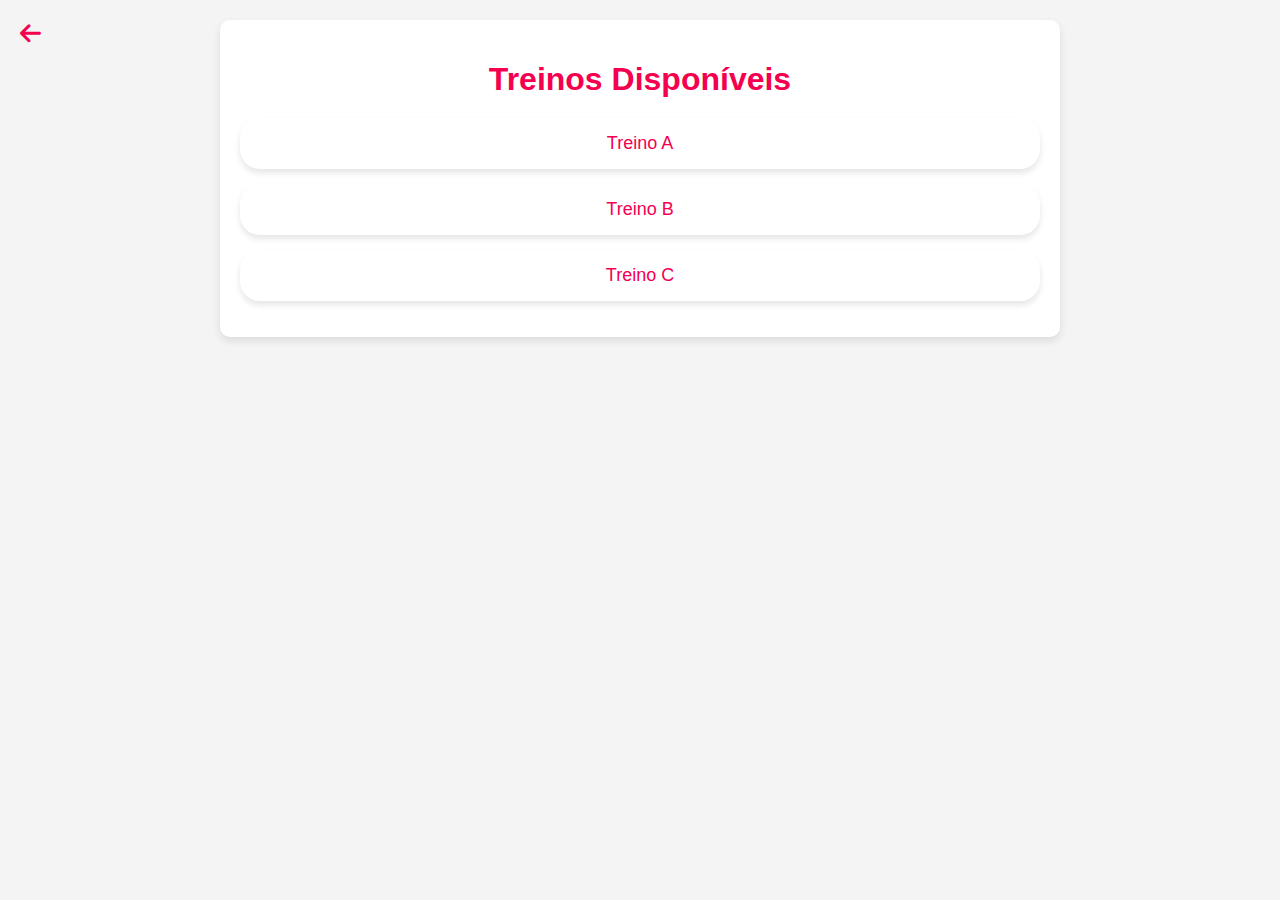
<file: vitality/teste/index.html>
<!DOCTYPE html>
<html lang="en">
<head>
    <meta charset="UTF-8">
    <meta name="viewport" content="width=device-width, initial-scale=1.0">
    <link rel="stylesheet" href="https://cdnjs.cloudflare.com/ajax/libs/font-awesome/6.0.0-beta3/css/all.min.css">
    <title>Visualizar Treino</title>
    <link rel="stylesheet" href="style.css">
</head>
<body>
    <a href="perfilAL.php" class="back-icon">
        <i class="fa-solid fa-arrow-left"></i>
    </a>
    <div class="container">
        <!-- Tela de Treinos Disponíveis -->
        <div id="treinos-disponiveis" class="section">
            <h1>Treinos Disponíveis</h1>
            <ul id="lista-treinos">
                <li onclick="carregarTreino('Treino A')">Treino A</li>
                <li onclick="carregarTreino('Treino B')">Treino B</li>
                <li onclick="carregarTreino('Treino C')">Treino C</li>
            </ul>
        </div>

        <div id="treino-selecionado" class="section" style="display: none;">
            <a href="perfilAL.php" class="back-icon">
                <i class="fa-solid fa-arrow-left"></i>
            </a>    
            <div class="treino-header">
                <h1 id="titulo-treino"></h1>
                <button id="iniciar-treino" onclick="iniciarTreino()">Iniciar Treino</button>
            </div>
            <div id="exercicios-container">
                <!-- Exercícios serão carregados aqui -->
            </div>
            <button id="finalizar-treino" onclick="finalizarTreino()">Finalizar Treino</button>
        </div>
        
    </div>
    <script src="script.js"></script>
</body>
</html>
</file>
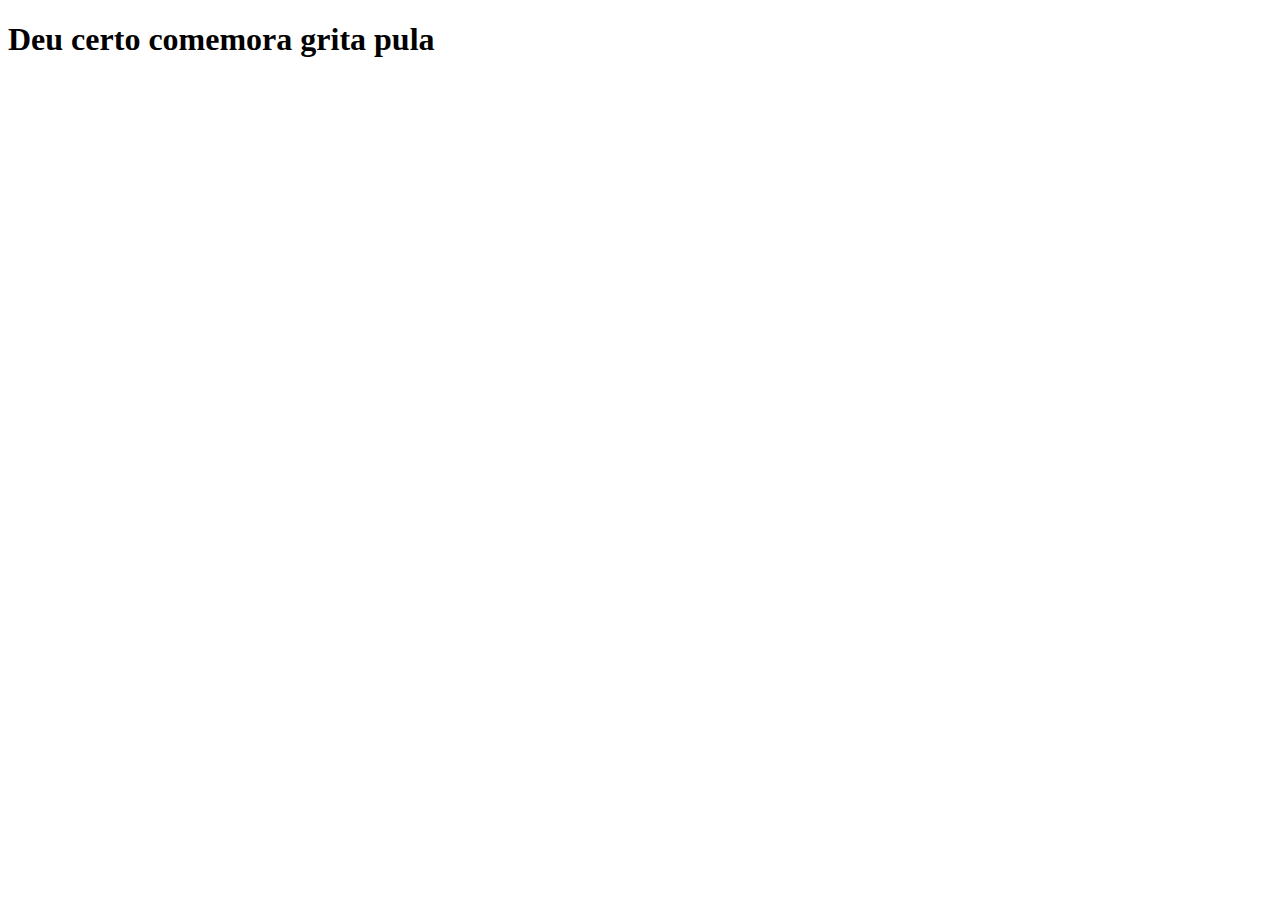
<file: vitality/telateste.html>
<!DOCTYPE html>
<html lang="pt-BR">
<head>
    <meta charset="UTF-8">
    <meta name="viewport" content="width=device-width, initial-scale=1.0">
    <title>Document</title>
</head>
<body>
    <h1>Deu certo comemora grita pula</h1>
</body>
</html>
</file>
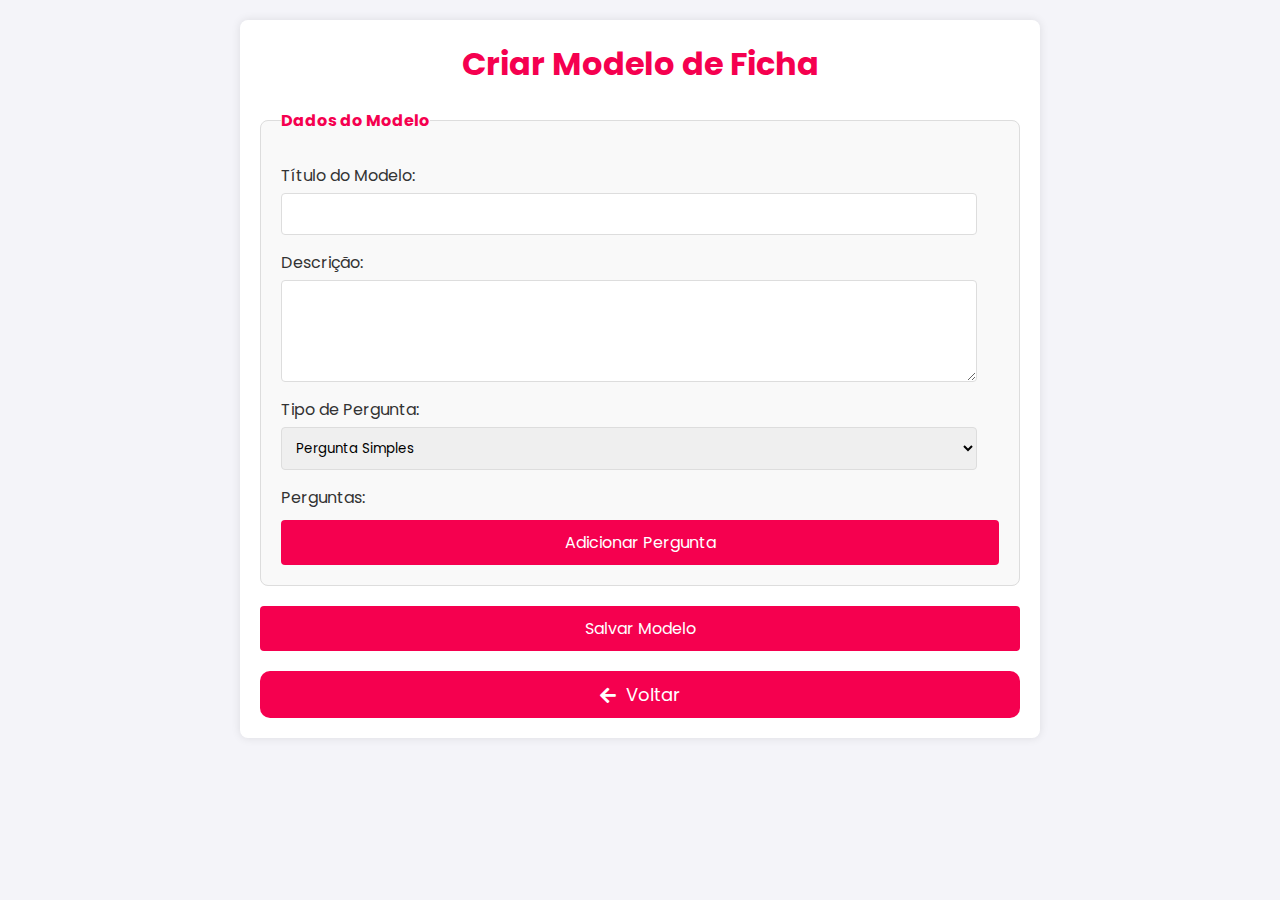
<file: vitality/controllers/criar.html>
<!DOCTYPE html>
<html lang="pt-BR">

<head>
    <meta charset="UTF-8">
    <meta name="viewport" content="width=device-width, initial-scale=1.0">
    <title>Criar Modelo</title>
    <link rel="stylesheet" href="../assets/css/criar.css">
    <link rel="stylesheet" href="https://cdnjs.cloudflare.com/ajax/libs/font-awesome/5.15.4/css/all.min.css">
    <link rel="icon" href="../assets/img/favicon.svg" type="image/svg+xml">
    <link rel="icon" href="img/favicon.png" type="image/png">
    <link rel="icon" href="favicon.ico" type="image/x-icon">
</head>

<body>
    <div class="container">
        <h1>Criar Modelo de Ficha</h1>
        <form method="POST" action="salvar_modelo.php">
            <fieldset>
                <legend>Dados do Modelo</legend>
                <label for="titulo-modelo">Título do Modelo:</label>
                <input type="text" id="titulo-modelo" name="titulo" required>

                <label for="descricao-modelo">Descrição:</label>
                <textarea id="descricao-modelo" name="modelo" rows="4" required></textarea>

                <label for="tipo-pergunta">Tipo de Pergunta:</label>
                <select id="tipo-pergunta" name="tipo-pergunta">
                    <option value="text">Pergunta Simples</option>
                    <option value="radio">Pergunta com Opções (Radio Buttons)</option>
                    <option value="checkbox">Pergunta com Opções (Checkboxes)</option>
                </select>

                <label for="perguntas">Perguntas:</label>
                <div id="perguntas-list">
                </div>

                <button type="button" id="adicionar-pergunta">Adicionar Pergunta</button>
            </fieldset>

            <button type="submit">Salvar Modelo</button>
        </form>

        <a href="./modelo.php" class="back-button">
            <i class="fas fa-arrow-left"></i> Voltar
        </a>
    </div>

    <script>
        document.getElementById('adicionar-pergunta').addEventListener('click', function () {
            const perguntasList = document.getElementById('perguntas-list');
            const tipoPergunta = document.getElementById('tipo-pergunta').value;
            const index = perguntasList.childElementCount;
            const novaPergunta = document.createElement('div');
            novaPergunta.classList.add('pergunta-item');

            let campoPergunta = `
        <label for="pergunta-${index}">Pergunta:</label>
        <input type="text" id="pergunta-${index}" name="perguntas[]" placeholder="Digite a pergunta" required>
        <input type="hidden" name="tipo_pergunta[]" value="${tipoPergunta}">
    `;

            if (tipoPergunta === 'radio' || tipoPergunta === 'checkbox') {
                campoPergunta += `
            <div class="${tipoPergunta}-options">
                <div class="${tipoPergunta}-option">
                    <input type="text" name="opcoes[${index}][]" placeholder="Opção 1" required>
                    <button type="button" class="remove-option">Remover</button>
                </div>
                <div class="${tipoPergunta}-option">
                    <input type="text" name="opcoes[${index}][]" placeholder="Opção 2" required>
                    <button type="button" class="remove-option">Remover</button>
                </div>
            </div>
            <button type="button" class="add-option">Adicionar Opção</button>
        `;
            }

            novaPergunta.innerHTML = campoPergunta;
            perguntasList.appendChild(novaPergunta);

            addOptionEventListeners();
        });

        function addOptionEventListeners() {
            document.querySelectorAll('.add-option').forEach(button => {
                button.addEventListener('click', function () {
                    const container = this.previousElementSibling;
                    const index = [...container.closest('.pergunta-item').parentElement.children].indexOf(container.closest('.pergunta-item'));
                    const newOption = document.createElement('div');
                    newOption.classList.add(container.classList.contains('radio-options') ? 'radio-option' : 'checkbox-option');
                    newOption.innerHTML = `
                <input type="text" name="opcoes[${index}][]" placeholder="Nova Opção" required>
                <button type="button" class="remove-option">Remover</button>
            `;
                    container.appendChild(newOption);
                    addOptionEventListeners();
                });
            });

            document.querySelectorAll('.remove-option').forEach(button => {
                button.addEventListener('click', function () {
                    this.parentElement.remove();
                });
            });
        }
    </script>
</body>

</html>
</file>
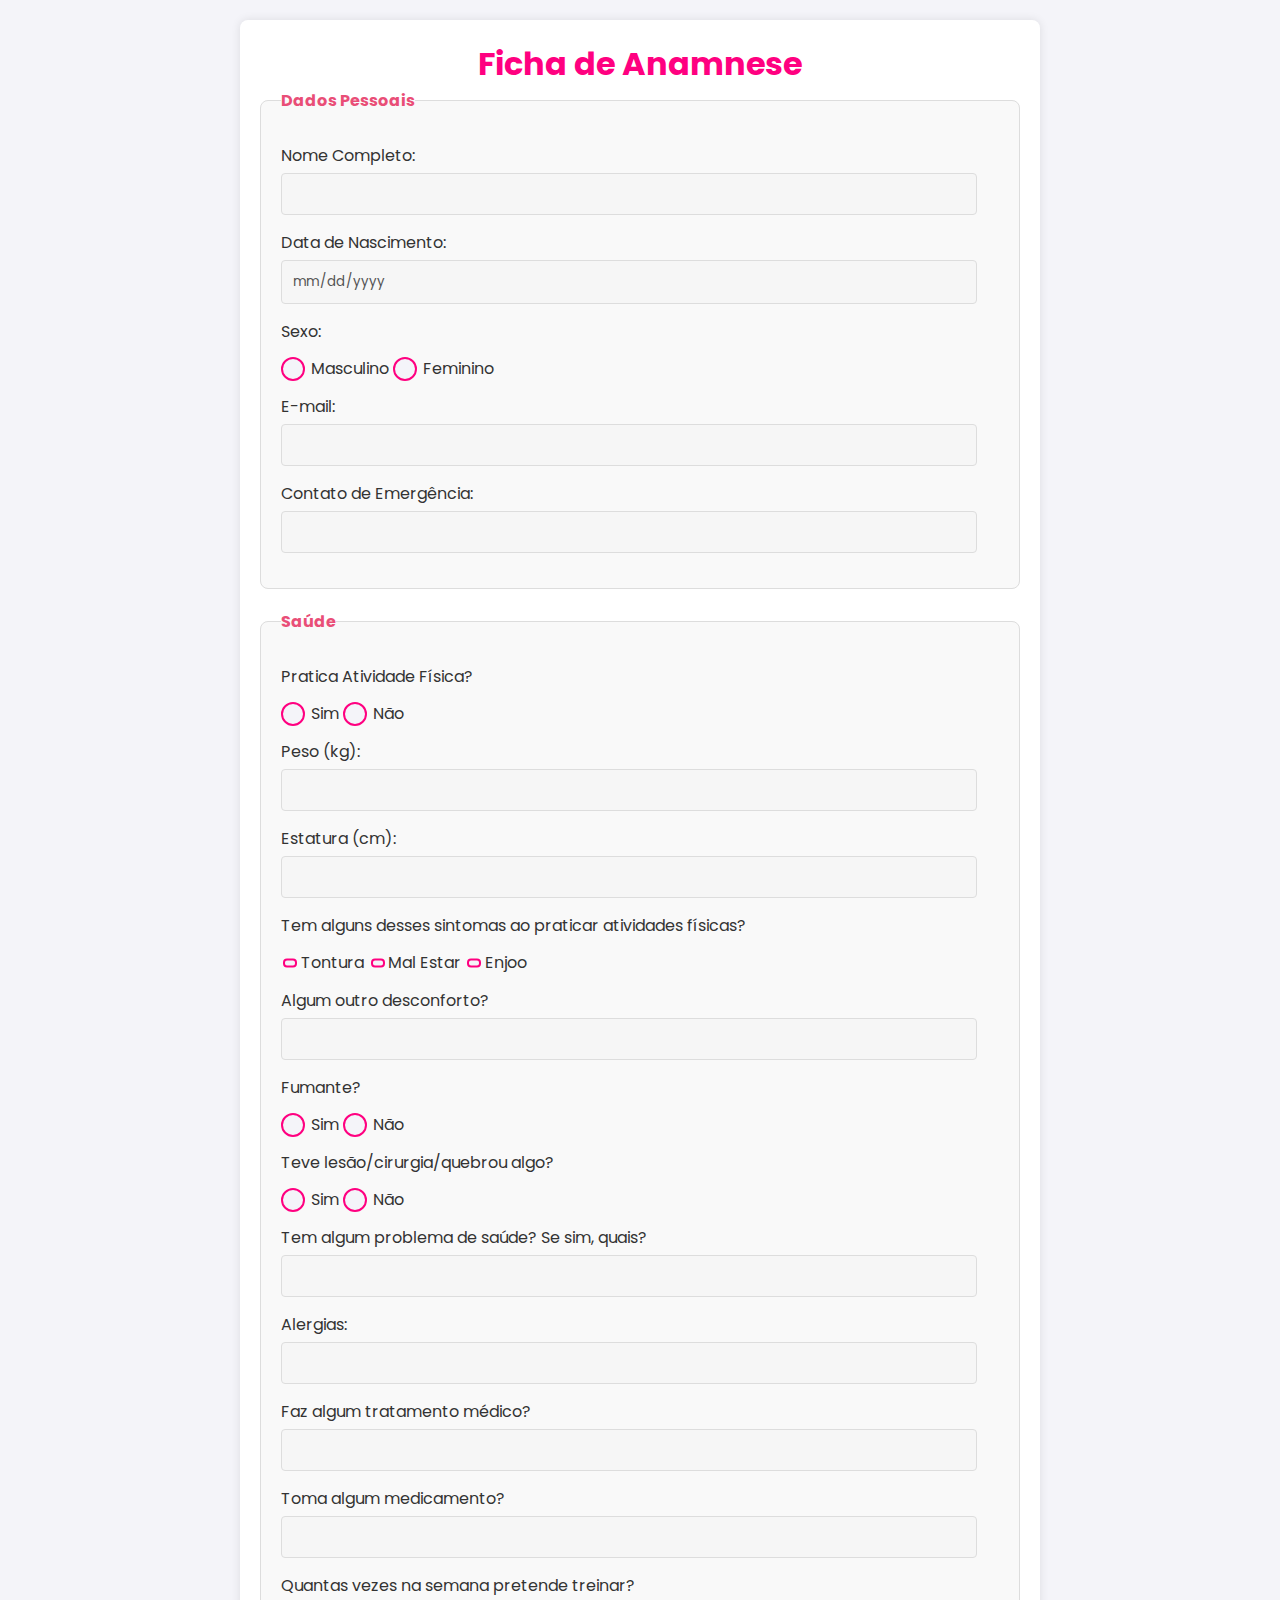
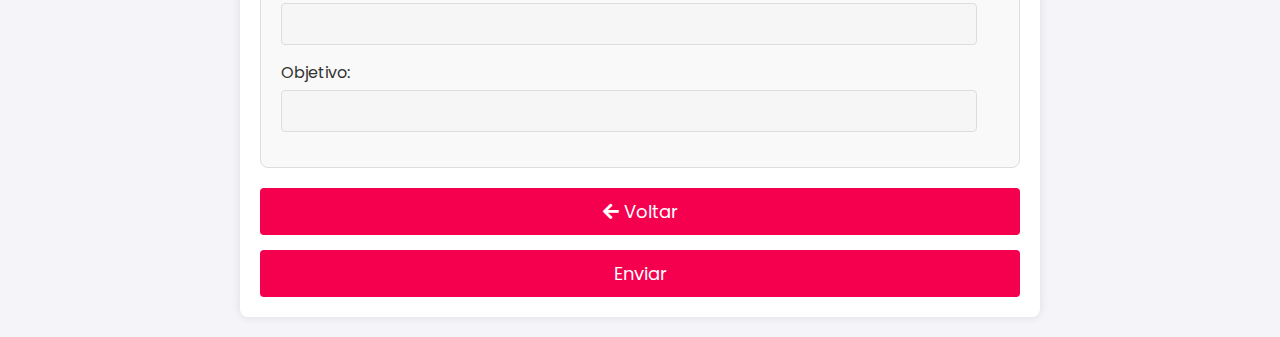
<file: vitality/controllers/ficha.html>
<!DOCTYPE html>
<html lang="pt-BR">
<head>
    <meta charset="UTF-8">
    <meta name="viewport" content="width=device-width, initial-scale=1.0">
    <title>Ficha de Anamnese</title>
    <link rel="stylesheet" href="../assets/css/ficha.css">
    <link rel="stylesheet" href="https://cdnjs.cloudflare.com/ajax/libs/font-awesome/5.15.4/css/all.min.css">
    <link rel="icon" href="../assets/img/favicon.svg" type="image/svg+xml">
    <link rel="icon" href="img/favicon.png" type="image/png"> 
    <link rel="icon" href="favicon.ico" type="image/x-icon">
</head>
<body>
    <div class="container">
        <h1>Ficha de Anamnese</h1>
        <form action="salvar_ficha.php?id=1" method="POST">
            <fieldset>
                <legend>Dados Pessoais</legend>
                <label for="nome">Nome Completo:</label>
                <input disabled  type="text" id="nome" name="nome" >
                
                <label for="data-nascimento">Data de Nascimento:</label>
                <input disabled  type="date" id="data-nascimento" name="data-nascimento" >
                
                <label>Sexo:</label>
                <div class="radio-group">
                    <input disabled  type="radio" id="sexo-m" name="sexo" value="Masculino">
                    <label for="sexo-m">Masculino</label>
                    <input disabled  type="radio" id="sexo-f" name="sexo" value="Feminino">
                    <label for="sexo-f">Feminino</label>
                </div>
                
                
                <label for="email">E-mail:</label>
                <input disabled  type="email" id="email" name="email" >
                
                <label for="contato-emergencia">Contato de Emergência:</label>
                <input disabled  type="text" id="contato-emergencia" name="contato-emergencia" >
            </fieldset>

            <fieldset>
                <legend>Saúde</legend>
                <label>Pratica Atividade Física?</label>
                <div class="radio-group">
                    <input disabled  type="radio" id="atividade-s" name="atividade" value="Sim">
                    <label for="atividade-s">Sim</label>
                    <input disabled  type="radio" id="atividade-n" name="atividade" value="Não">
                    <label for="atividade-n">Não</label>
                </div>
                
                <div id="atividade-info" class="hidden">
                    <label for="atividade-tipo">Se sim, quais e há quanto tempo:</label>
                    <input disabled  type="text" id="atividade-tipo" name="atividade-tipo">
                    
                </div>

                <label for="peso">Peso (kg):</label>
                <input disabled  type="number" id="peso" name="peso" step="0.1" >
                
                <label for="estatura">Estatura (cm):</label>
                <input disabled  type="number" id="estatura" name="estatura" step="0.1" >
                
                <label>Tem alguns desses sintomas ao praticar atividades físicas?</label>
                <div class="checkbox-group">
                    <input disabled  type="checkbox" id="tontura" name="sintomas" value="Tontura">
                    <label for="tontura">Tontura</label>
                    <input disabled  type="checkbox" id="mal-estar" name="sintomas" value="Mal Estar">
                    <label for="mal-estar">Mal Estar</label>
                    <input disabled  type="checkbox" id="enjoo" name="sintomas" value="Enjoo">
                    <label for="enjoo">Enjoo</label>
                </div>
                
                <label for="outro-desconforto">Algum outro desconforto?</label>
                <input disabled  type="text" id="outro-desconforto" name="outro-desconforto">
                
                <label>Fumante?</label>
                <div class="radio-group">
                    <input disabled  type="radio" id="fumante-s" name="fumante" value="Sim">
                    <label for="fumante-s">Sim</label>
                    <input disabled  type="radio" id="fumante-n" name="fumante" value="Não">
                    <label for="fumante-n">Não</label>
                </div>
                
                <div id="fumante-info" class="hidden">
                    <label for="fumante-tempo">Se sim, há quanto tempo?</label>
                    <input disabled  type="text" id="fumante-tempo" name="fumante-tempo">
                </div>

                <label>Teve lesão/cirurgia/quebrou algo?</label>
                <div class="radio-group">
                    <input disabled  type="radio" id="lesao-s" name="lesao" value="Sim">
                    <label for="lesao-s">Sim</label>
                    <input disabled  type="radio" id="lesao-n" name="lesao" value="Não">
                    <label for="lesao-n">Não</label>
                </div>
                
                <div id="lesao-info" class="hidden">
                    <label for="lesao-tempo">Há quanto tempo e qual foi o tratamento?</label>
                    <input disabled  type="text" id="lesao-tempo" name="lesao-tempo">
                </div>
                
                <label for="problemas-saude">Tem algum problema de saúde? Se sim, quais?</label>
                <input disabled  type="text" id="problemas-saude" name="problemas-saude">
                
                <label for="alergias">Alergias:</label>
                <input disabled  type="text" id="alergias" name="alergias">
                
                <label for="tratamento-medico">Faz algum tratamento médico?</label>
                <input disabled  type="text" id="tratamento-medico" name="tratamento-medico">
                
                <label for="medicamento">Toma algum medicamento?</label>
                <input disabled  type="text" id="medicamento" name="medicamento">
                
                <label for="frequencia-treino">Quantas vezes na semana pretende treinar?</label>
                <input disabled  type="number" id="frequencia-treino" name="frequencia-treino" >

              
                <label>Objetivo:</label>
                <input disabled  type="text" id="Objetivo" name="Objetivo">
            </fieldset>

            <a href="../controllers/selecione.php" class="back-button">
                <i class="fas fa-arrow-left"></i> Voltar
              </a>
            <button type="submit">Enviar</button>

           
        </form>
    </div>

    <script>
        document.querySelectorAll('input [name="atividade"]').forEach(input  => {
            input .addEventListener('change', function() {
                document.getElementById('atividade-info').classList.toggle('hidden', this.value === 'Não');
            });
        });

        document.querySelectorAll('input [name="fumante"]').forEach(input  => {
            input .addEventListener('change', function() {
                document.getElementById('fumante-info').classList.toggle('hidden', this.value === 'Não');
            });
        });

        document.querySelectorAll('input [name="lesao"]').forEach(input  => {
            input .addEventListener('change', function() {
                document.getElementById('lesao-info').classList.toggle('hidden', this.value === 'Não');
            });
        });
    </script>

<script src="../assets/js/ficha.js"></script>
</body>
</html>
</file>
<file: vitality/teste/style.css>
body {
    font-family: Arial, sans-serif;
    margin: 0;
    padding: 0;
    background-color: #f4f4f4;
    color: #333;
}

.container {
    max-width: 800px;
    margin: 20px auto;
    padding: 20px;
    background-color: #fff;
    border-radius: 10px;
    box-shadow: 0 4px 8px rgba(0, 0, 0, 0.1);
}

.section {
    text-align: center;
}

h1 {
    margin-bottom: 20px;
    color: #F5004F;
}

ul {
    list-style: none;
    padding: 0;
}

ul li {
    padding: 15px 30px;
    margin: 15px 0;
    color: #f5004f;
    border-radius: 20px;
    font-size: 18px;
    cursor: pointer;
    transition: transform 0.2s, background-color 0.3s;
    box-shadow: 0 4px 6px rgba(0, 0, 0, 0.1);
}


#exercicios-container {
    display: flex;
    flex-direction: column;
    gap: 20px;
    align-items: flex-start;
}

.exercicio-card {
    display: grid;
    grid-template-columns: 40px 1fr 2fr;
    align-items: center;
    gap: 20px;
    width: 90%; /* Faz o card ocupar a largura total */
    padding: 20px;
    border-radius: 10px;
    box-shadow: 0 4px 8px rgba(0, 0, 0, 0.1);
    color: white;
}

.video-container video {
    width: 100%; /* Faz o vídeo ocupar o espaço disponível */
    max-width: 250px; /* Limita o tamanho máximo do vídeo */
    height: auto;
    border-radius: 10px;
}

.info-container {
    flex-grow: 1; /* Permite que as informações cresçam conforme necessário */
    text-align: left;
}

.checkbox-container {
    display: flex;
    align-items: center;
    justify-content: center;
    width: 100%; /* Ocupa todo o espaço disponível */
}



.video-container video {
    width: 200px;
    height: 150px;
    border-radius: 10px;
}


.info-container p {
    margin: 5px 0;
}

.checkbox-container {
    display: flex;
    align-items: center;
}
.treino-header {
    display: flex;
    justify-content: space-between;
    align-items: center;
    margin-bottom: 20px;
}

#iniciar-treino {
    padding: 10px 20px;
    border: none;
    background-color: #F5004F;
    color: white;
    font-size: 16px;
    border-radius: 10px;
    cursor: pointer;
    transition: background-color 0.3s, transform 0.2s;
}

#iniciar-treino:hover {
    background-color: #c0043d;
    transform: scale(1.05);
}
/* Estilo para todos os checkboxes */
input[type="checkbox"] {
    /* Remover aparência padrão */
    -webkit-appearance: none;
    appearance: none;
    width: 20px;
    height: 20px;
    border: 2px solid #f5004f; /* Borda rosa */
    border-radius: 50%; /* Deixa redondo */
    cursor: pointer;
    position: relative;
    background-color: #fff; /* Fundo branco */
    transition: all 0.3s ease;
  }
  

  
  /* Aparência ao marcar */
  input[type="checkbox"]:checked {
    background-color: #f5004f; /* Fundo rosa */
    border-color: #f5004f; /* Borda rosa */
  }
  
  /* Estilo para os ícones (opcional, se precisar de algo visual interno no checkbox) */
  input[type="checkbox"]:checked::after {
    content: '';
    width: 10px;
    height: 10px;
    background-color: #fff; /* Marcador branco */
    border-radius: 50%; /* Bolinha no centro */
    position: absolute;
    top: 50%;
    left: 50%;
    transform: translate(-50%, -50%);
  }
  /* Estilo para todos os checkboxes */
input[type="checkbox"] {
    /* Remover aparência padrão */
    -webkit-appearance: none;
    appearance: none;
    width: 20px;
    height: 20px;
    border: 2px solid #f5004f; /* Borda rosa */
    border-radius: 50%; /* Deixa redondo */
    cursor: pointer;
    position: relative;
    background-color: #fff; /* Fundo branco */
    transition: all 0.3s ease;
  }

  
  /* Aparência ao marcar */
  input[type="checkbox"]:checked {
    background-color: #f5004f; /* Fundo rosa */
    border-color: #f5004f; /* Borda rosa */
  }
  
  /* Estilo para os ícones (opcional, se precisar de algo visual interno no checkbox) */
  input[type="checkbox"]:checked::after {
    content: '';
    width: 10px;
    height: 10px;
    background-color: #fff; /* Marcador branco */
    border-radius: 50%; /* Bolinha no centro */
    position: absolute;
    top: 50%;
    left: 50%;
    transform: translate(-50%, -50%);
  }
  

button {
    padding: 10px 20px;
    margin-top: 20px;
    border: none;
    background-color: #F5004F;
    color: white;
    font-size: 16px;
    border-radius: 5px;
    cursor: pointer;
    transition: background-color 0.3s;
}

button:hover {
    background-color: #c0043d;
}
.back-icon {
    position: absolute;
    top: 20px;
    left: 20px;
    font-size: 24px;
    color: #F5004F;
    text-decoration: none;
    cursor: pointer;
}
</file>
<file: vitality/assets/css/criar.css>
@import url('https://fonts.googleapis.com/css2?family=Poppins:wght@500;600&display=swap');

* {
    font-family: "Poppins", sans-serif;
    margin: 0;
    padding: 0;
    box-sizing: border-box;
}

body {
    font-family: Arial, sans-serif;
    background-color: #f4f4f9;
    color: #333;
    margin: 0;
    padding: 0;
}

.container {
    max-width: 800px;
    margin: 20px auto;
    padding: 20px;
    background: #fff;
    border-radius: 8px;
    box-shadow: 0 0 10px rgba(0, 0, 0, 0.1);
}

h1 {
    text-align: center;
    color: #F5004F; /* Rosa */
    margin-bottom: 20px;
}

fieldset {
    border: 1px solid #ddd;
    border-radius: 8px;
    padding: 20px;
    margin-bottom: 20px;
    background: #f9f9f9;
}

legend {
    font-weight: bold;
    color: #F5004F; /* Rosa */
}

label {
    display: block;
    margin: 10px 0 5px;
}

input[type="text"],
input[type="date"],
input[type="email"],
input[type="number"],
textarea {
    display: block;
    width: calc(100% - 22px);
    padding: 10px;
    margin: 5px 0 15px;
    border: 1px solid #ddd;
    border-radius: 4px;
}

textarea {
    resize: vertical;
}

select {
    display: block;
    width: calc(100% - 22px);
    padding: 10px;
    margin: 5px 0 15px;
    border: 1px solid #ddd;
    border-radius: 4px;
}

button {
    display: block;
    width: 100%;
    padding: 10px;
    background: #F5004F; /* Laranja */
    color: #fff;
    border: none;
    border-radius: 4px;
    font-size: 16px;
    cursor: pointer;
    margin-top: 10px;
}

button:hover {
    background: #e94e77; /* Rosa */
}

.back-button {
    display: inline-flex;
    align-items: center;
    background-color: #F5004F;
    padding: 10px 340px;
    border-radius: 10px;
    color: white;
    text-decoration: none;
    font-size: 18px;
    margin-top: 20px;
    transition: transform 0.3s ease;
}

.back-button i {
    margin-right: 10px;
}

.back-button:hover {
    transform: scale(1.05);
}

.pergunta-item {
    margin-bottom: 15px;
}

.radio-options,
.checkbox-options {
    margin-top: 10px;
}

.radio-option,
.checkbox-option {
    display: flex;
    align-items: center;
    margin-bottom: 5px;
}

.remove-option {
    margin-left: 10px;
    background: #ff6f61;
    border: none;
    color: white;
    padding: 5px 10px;
    border-radius: 4px;
    cursor: pointer;
}

.remove-option:hover {
    background: #e94e77;
}

.add-option {
    display: block;
    margin-top: 10px;
    background: #6c757d;
    color: white;
    border: none;
    padding: 5px 10px;
    border-radius: 4px;
    cursor: pointer;
}

.add-option:hover {
    background: #5a6268;
}
</file>
<file: vitality/assets/css/ficha.css>
@import url('https://fonts.googleapis.com/css2?family=Poppins:wght@500;600&display=swap');

* {
    font-family: "Poppins", sans-serif;
    margin: 0;
    padding: 0;
    box-sizing: border-box;
}

body {
    font-family: Arial, sans-serif;
    background-color: #f4f4f9;
    color: #333;
    margin: 0;
    padding: 0;
}

.container {
    max-width: 800px;
    margin: 20px auto;
    padding: 20px;
    background: #fff;
    border-radius: 8px;
    box-shadow: 0 0 10px rgba(0, 0, 0, 0.1);
}

h1 {
    text-align: center;
    color: #FF0080; /* Rosa */
}

fieldset {
    border: 1px solid #ddd;
    border-radius: 8px;
    padding: 20px;
    margin-bottom: 20px;
    background: #f9f9f9;
}

legend {
    font-weight: bold;
    color: #e94e77; /* Rosa */
}

label {
    display: block;
    margin: 10px 0 5px;
}

input[type="text"],
input[type="date"],
input[type="email"],
input[type="number"],
input[type="radio"],
input[type="checkbox"] {
    display: block;
    width: calc(100% - 22px);
    padding: 10px;
    margin: 5px 0 15px;
    border: 1px solid #ddd;
    border-radius: 4px;
}

/* Estilização dos checkboxes */
input[type="checkbox"] {
    display: none;
}

.checkbox-group label {
    position: relative;
    padding-left: 20px;
    cursor: pointer;
    display: inline-block;
    line-height: 20px;
}

.checkbox-group input[type="checkbox"] + label::before {
    content: "";
    position: absolute;
    top: 50%;
    left: 3%;
    width: 10px;
    height: 5px;
    background-color: #f4f4f9;
    border: 2px solid #FF0080;
    border-radius: 4px;
    transform: translateY(-50%);
}

.checkbox-group input[type="checkbox"]:checked + label::before {
    background-color: #FF0080;
}

button, .back-button {
    display: block;
    width: 100%;
    padding: 10px;
    background: #F5004F; /* Rosa quente */
    color: #fff;
    border: none;
    border-radius: 4px;
    font-size: 18px;
    cursor: pointer;
    transition: transform 0.3s ease;
    text-align: center;
    font-size: 18px;
    text-decoration: none; /* Remove sublinhado */
    margin-top: 15px; /* Adiciona espaçamento entre os botões */
}

button:hover, .back-button:hover {
    transform: scale(1.05);
}

.hidden {
    display: none;
}

/* Estilização dos inputs de rádio */
input[type="radio"] {
    display: none;
}

.radio-group label {
    position: relative;
    padding-left: 30px;
    cursor: pointer;
    display: inline-block;
    line-height: 20px;
}

.radio-group input[type="radio"] + label::before {
    content: "";
    position: absolute;
    top: 50%;
    left: 0;
    width: 20px;
    height: 20px;
    background-color: #f4f4f9;
    border: 2px solid #FF0080;
    border-radius: 50%;
    transform: translateY(-50%);
}

.radio-group input[type="radio"]:checked + label::before {
    background-color: #F5004F;
}

.radio-group input[type="radio"]:checked + label::after {
    content: "";
    position: absolute;
    top: 50%;
    left: 7px;
    width: 10px;
    height: 10px;
    background-color: #fff;
    border-radius: 50%;
    transform: translateY(-50%);
}
</file>
